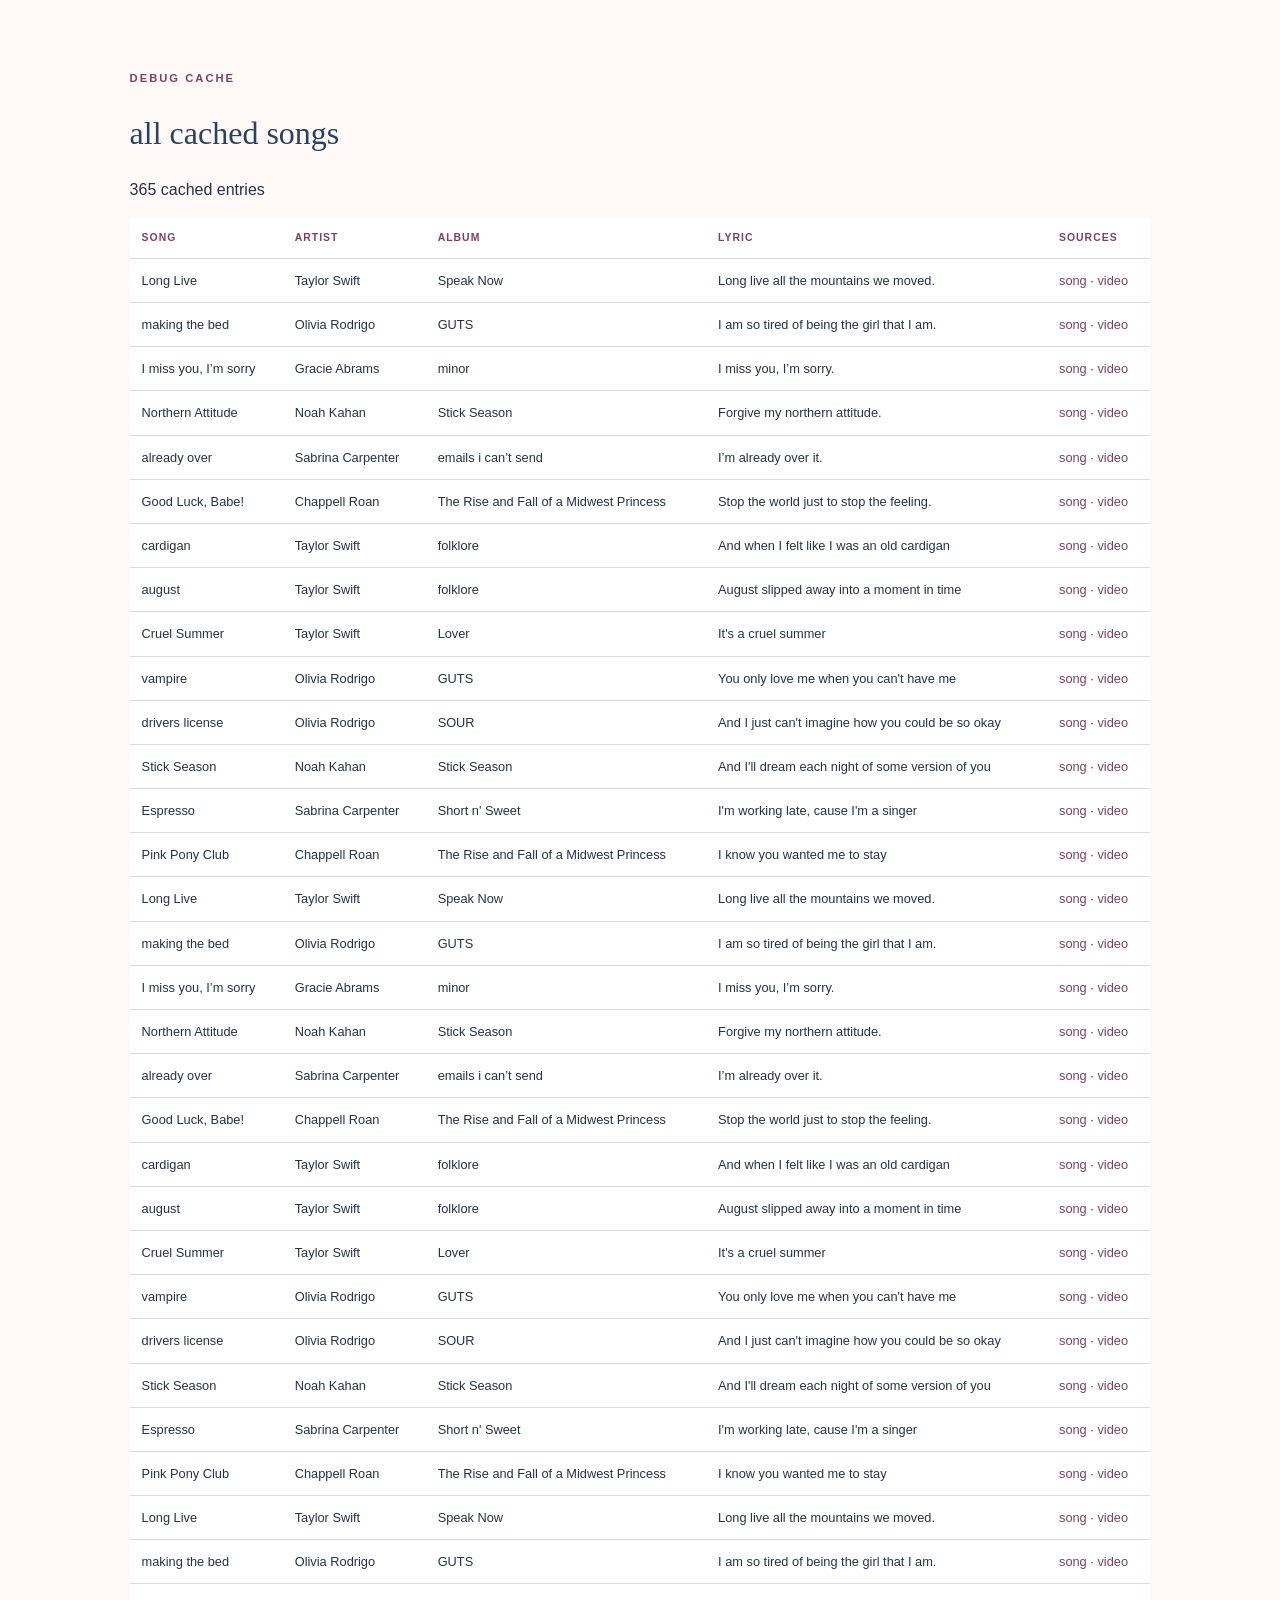
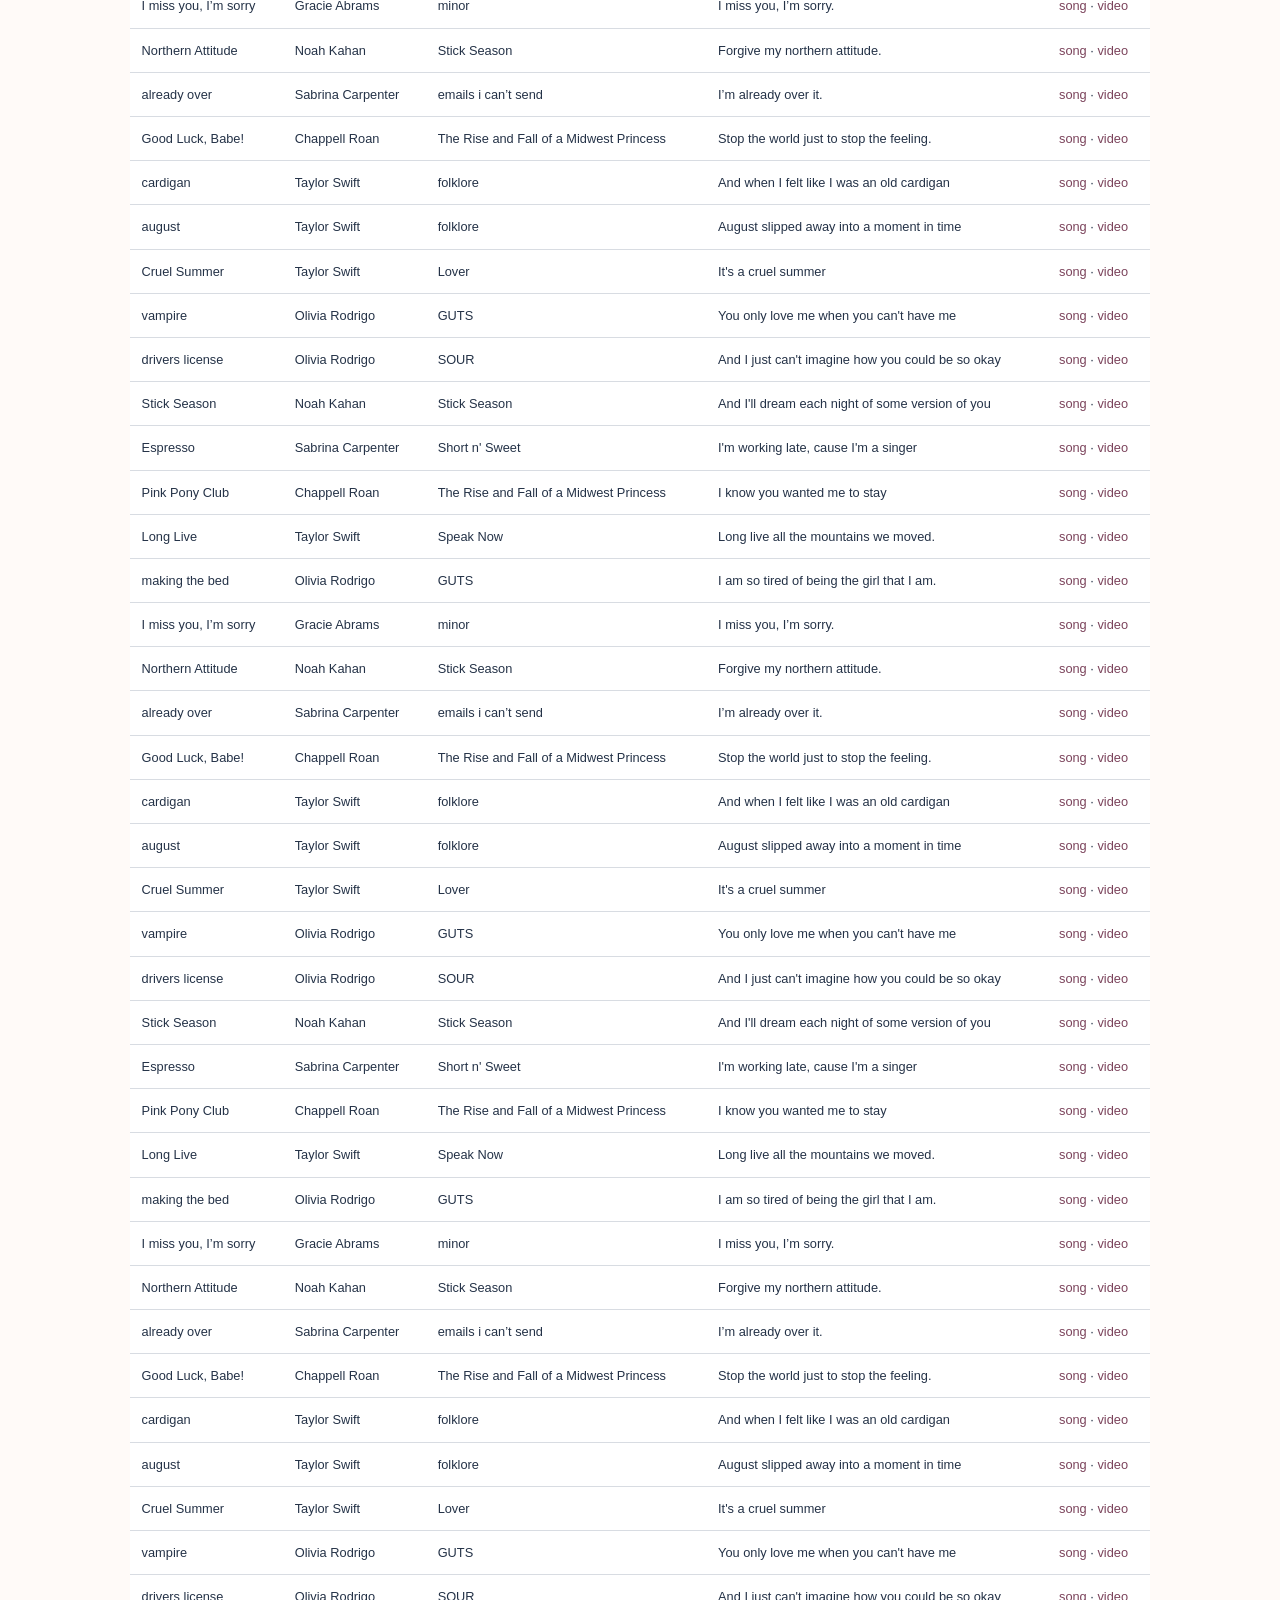
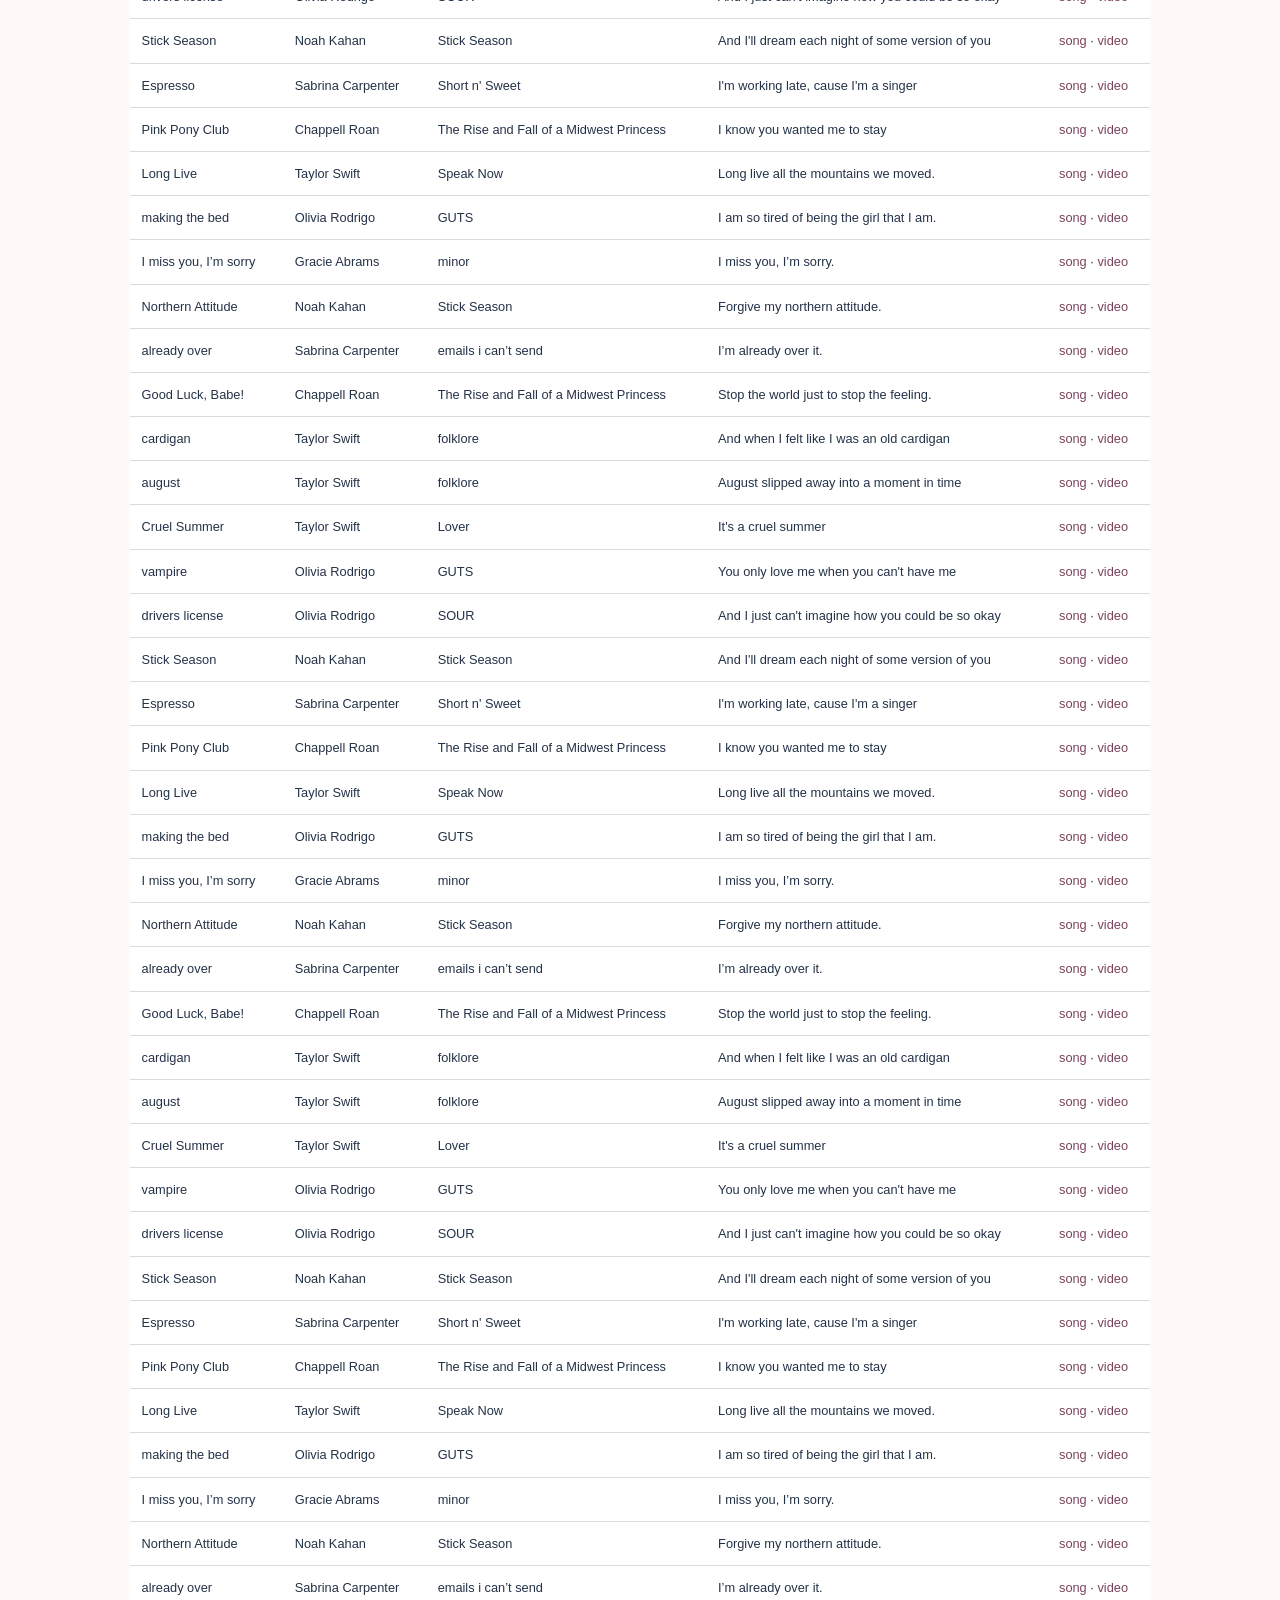
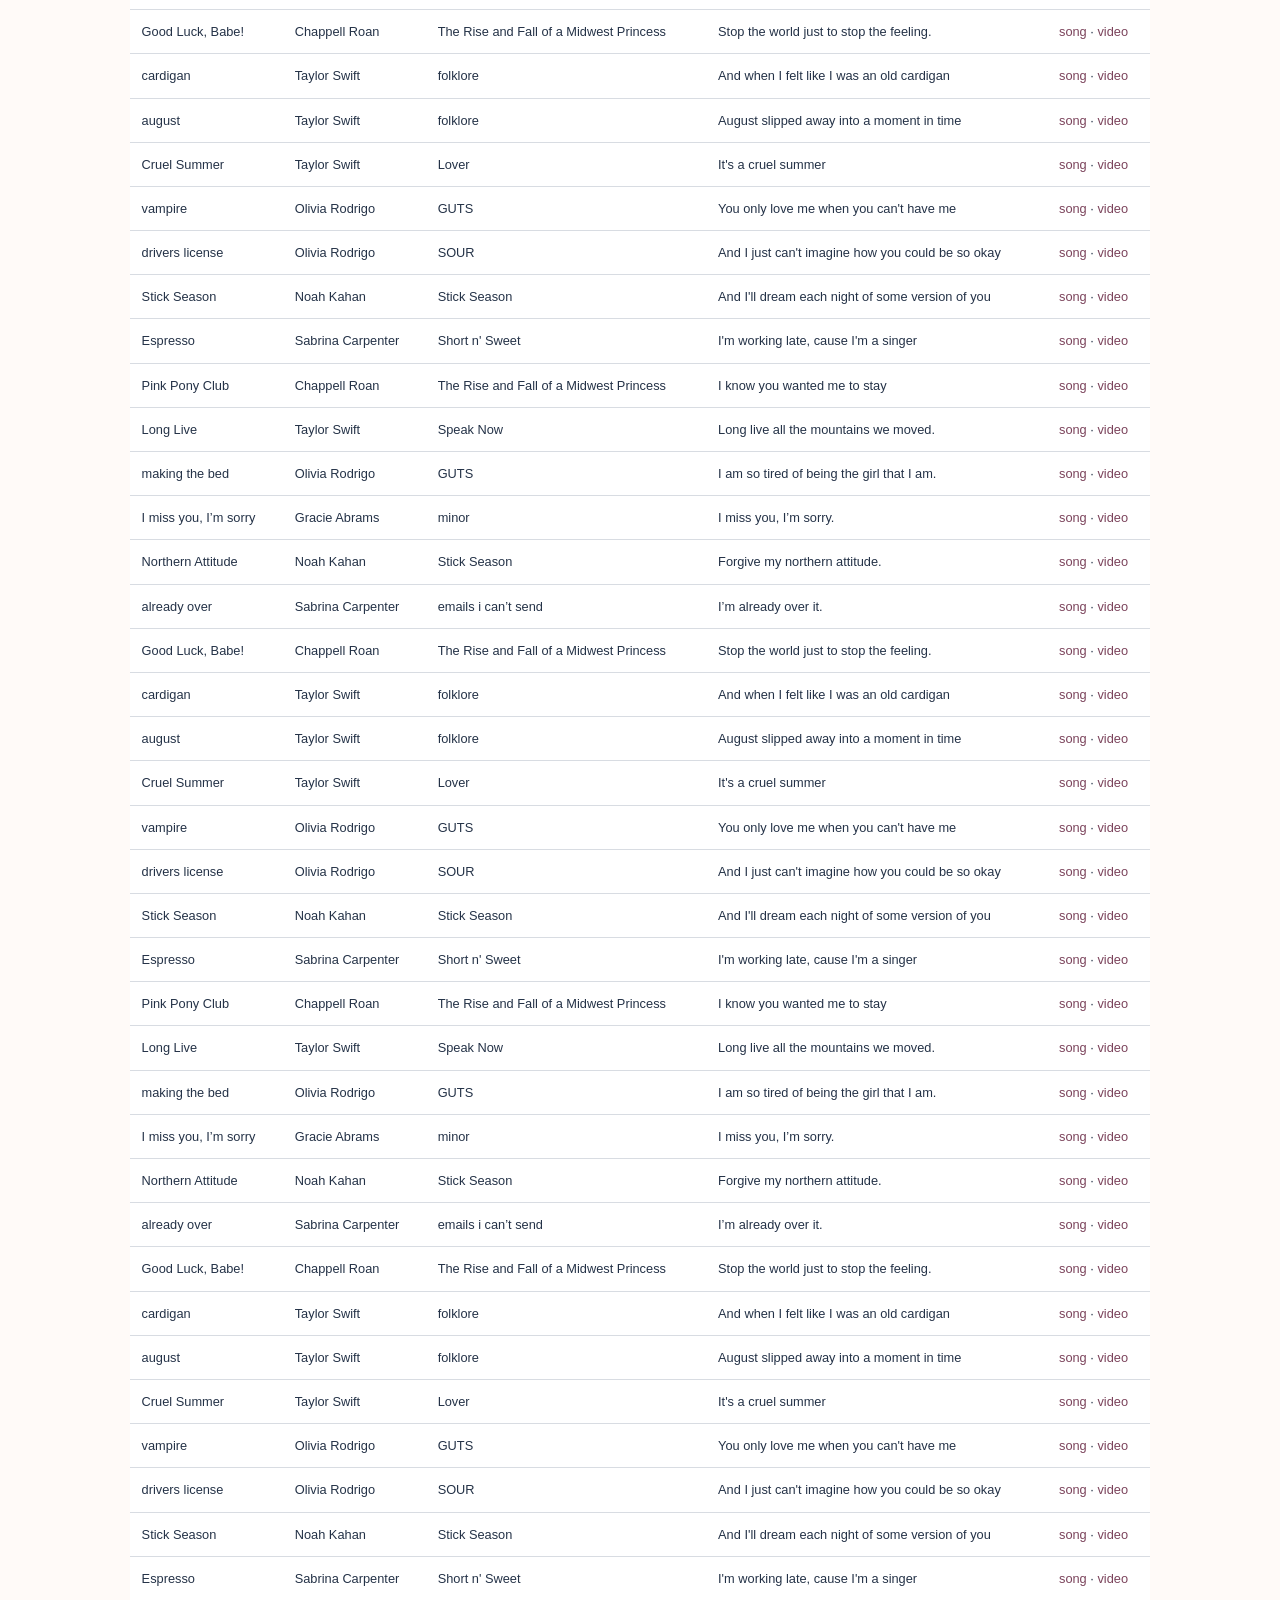
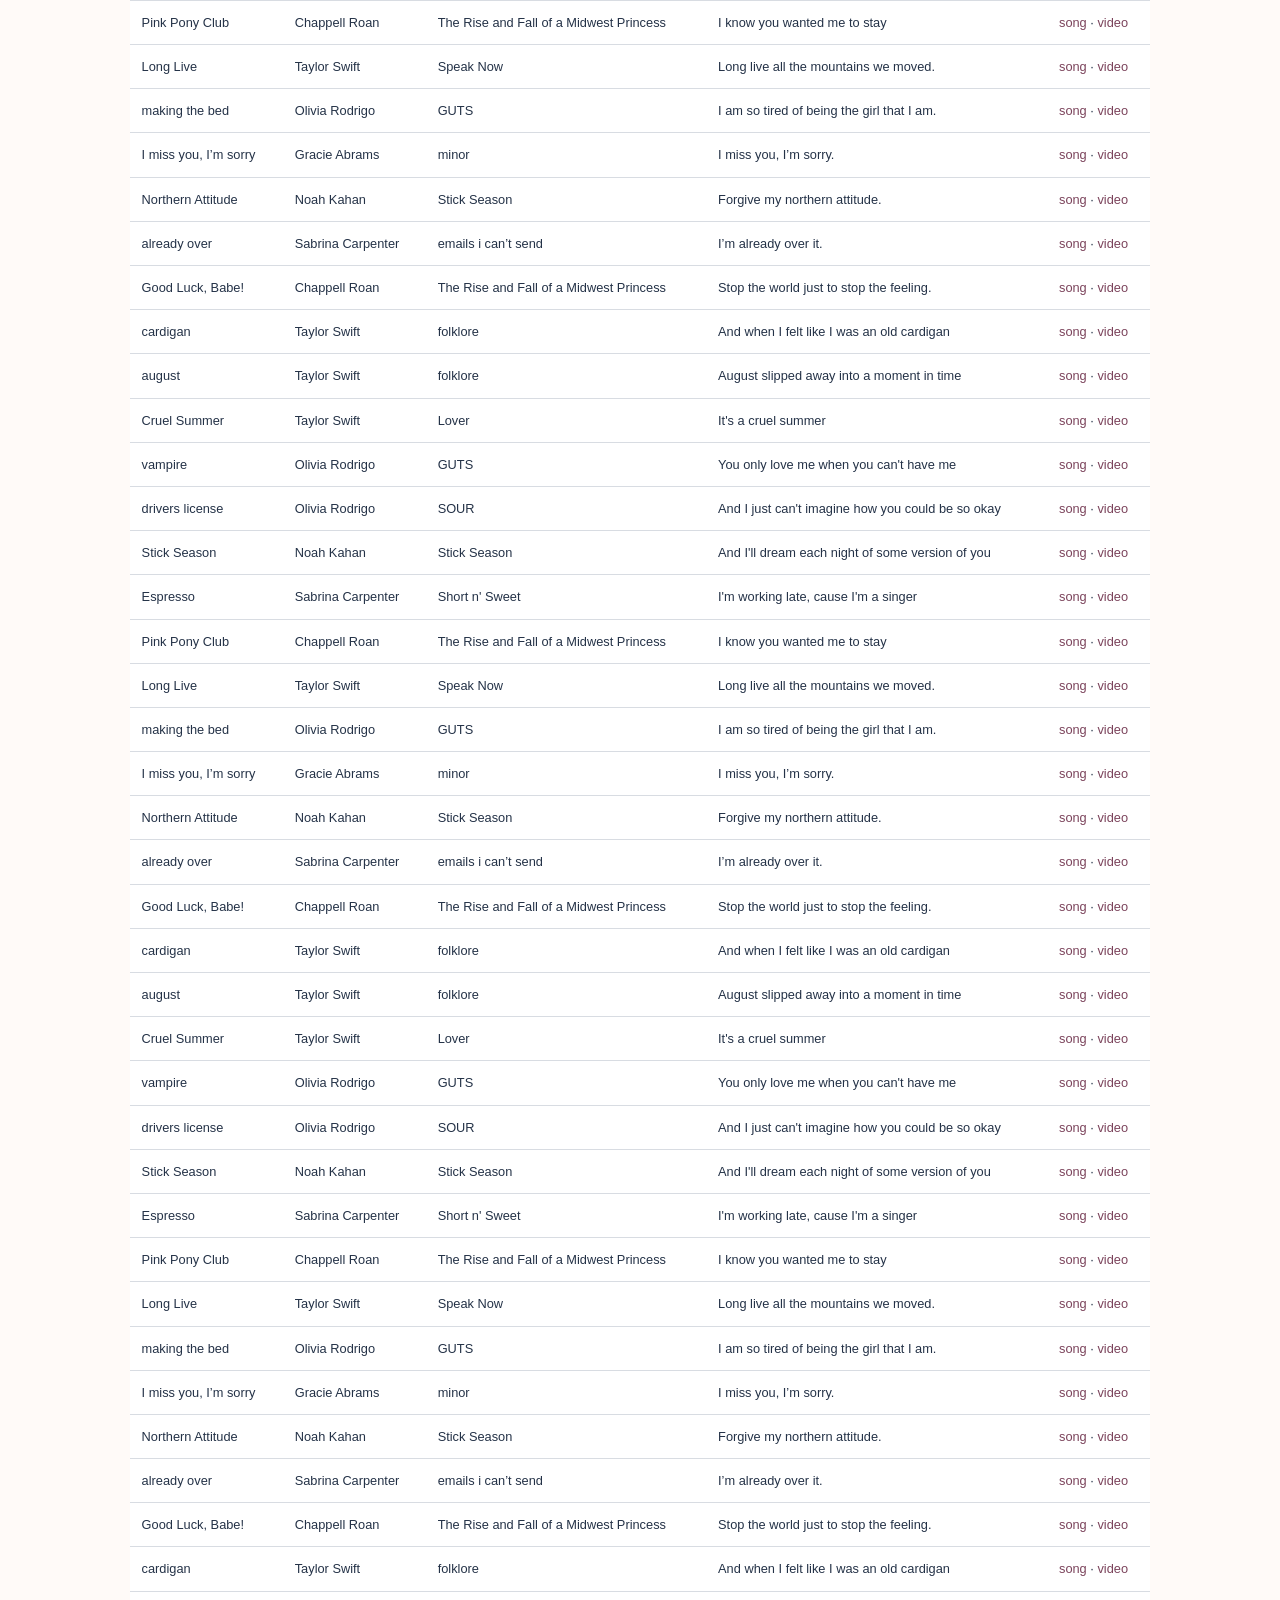
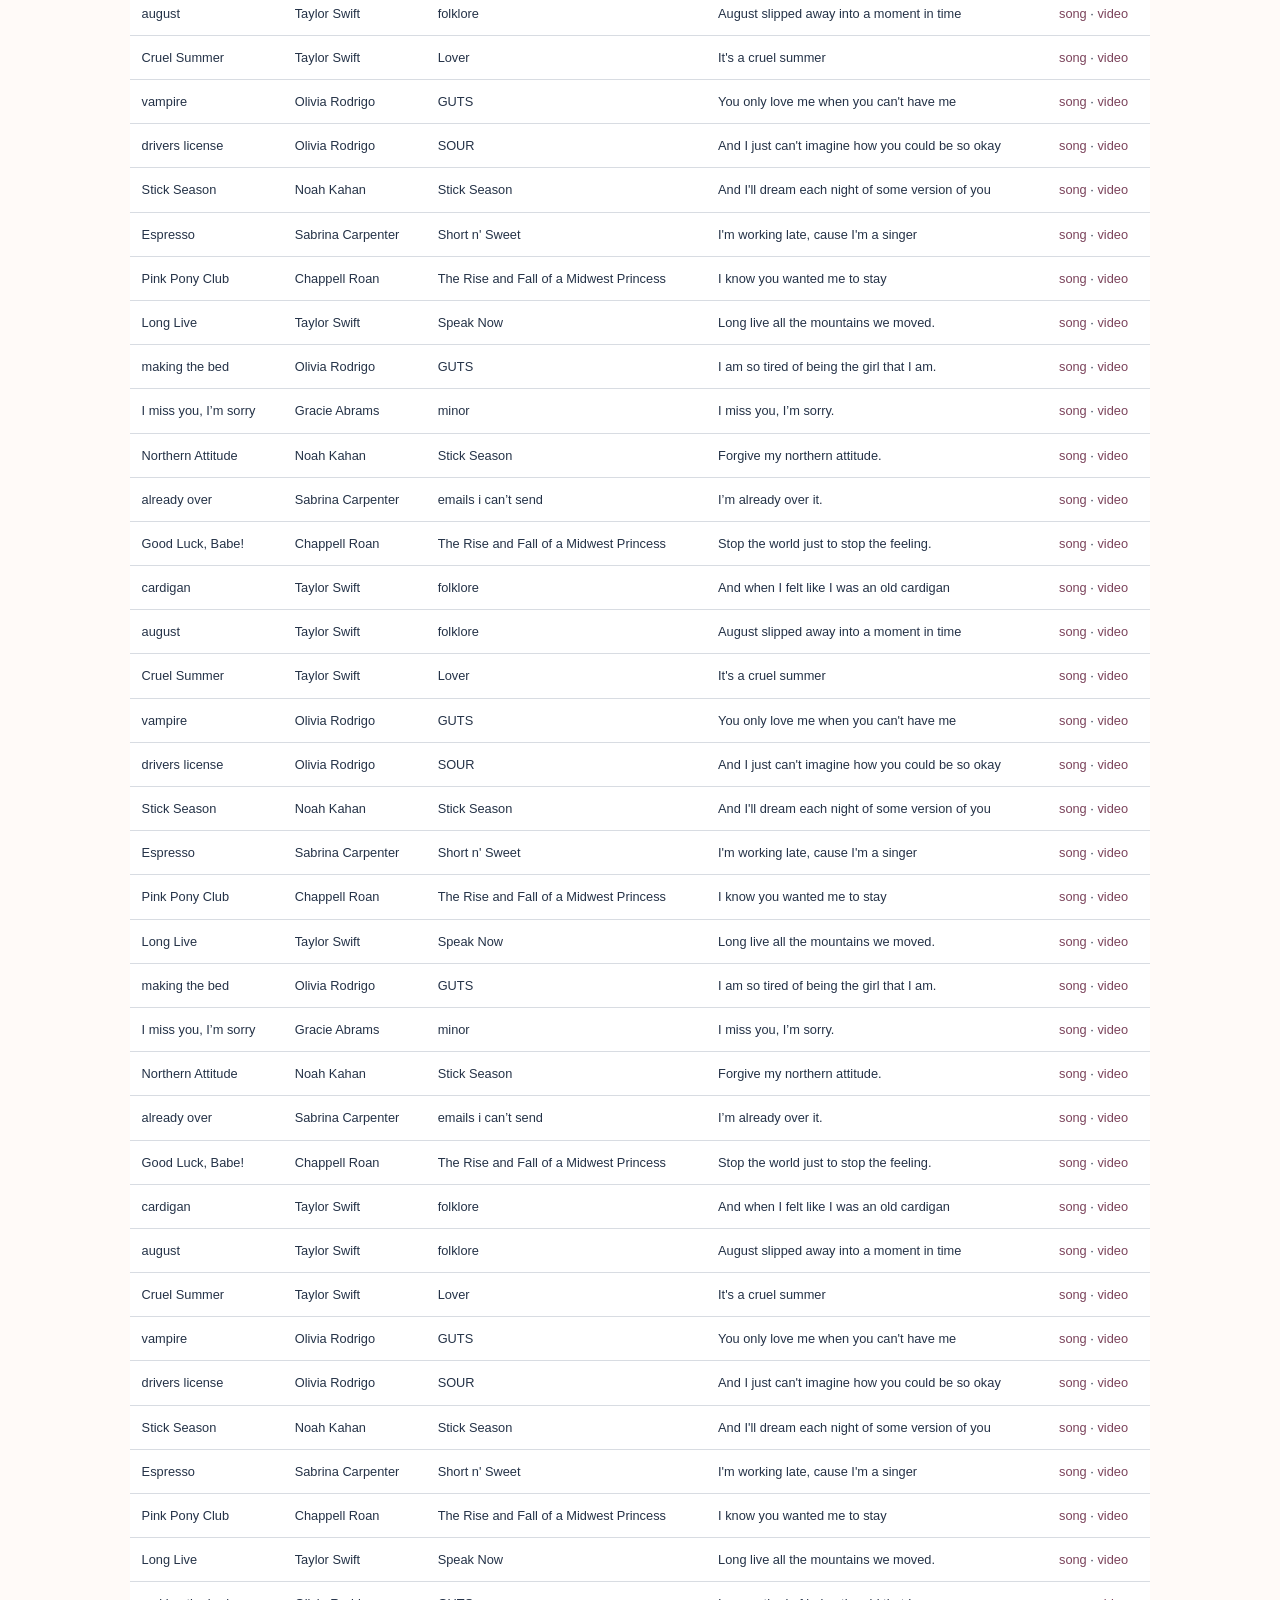
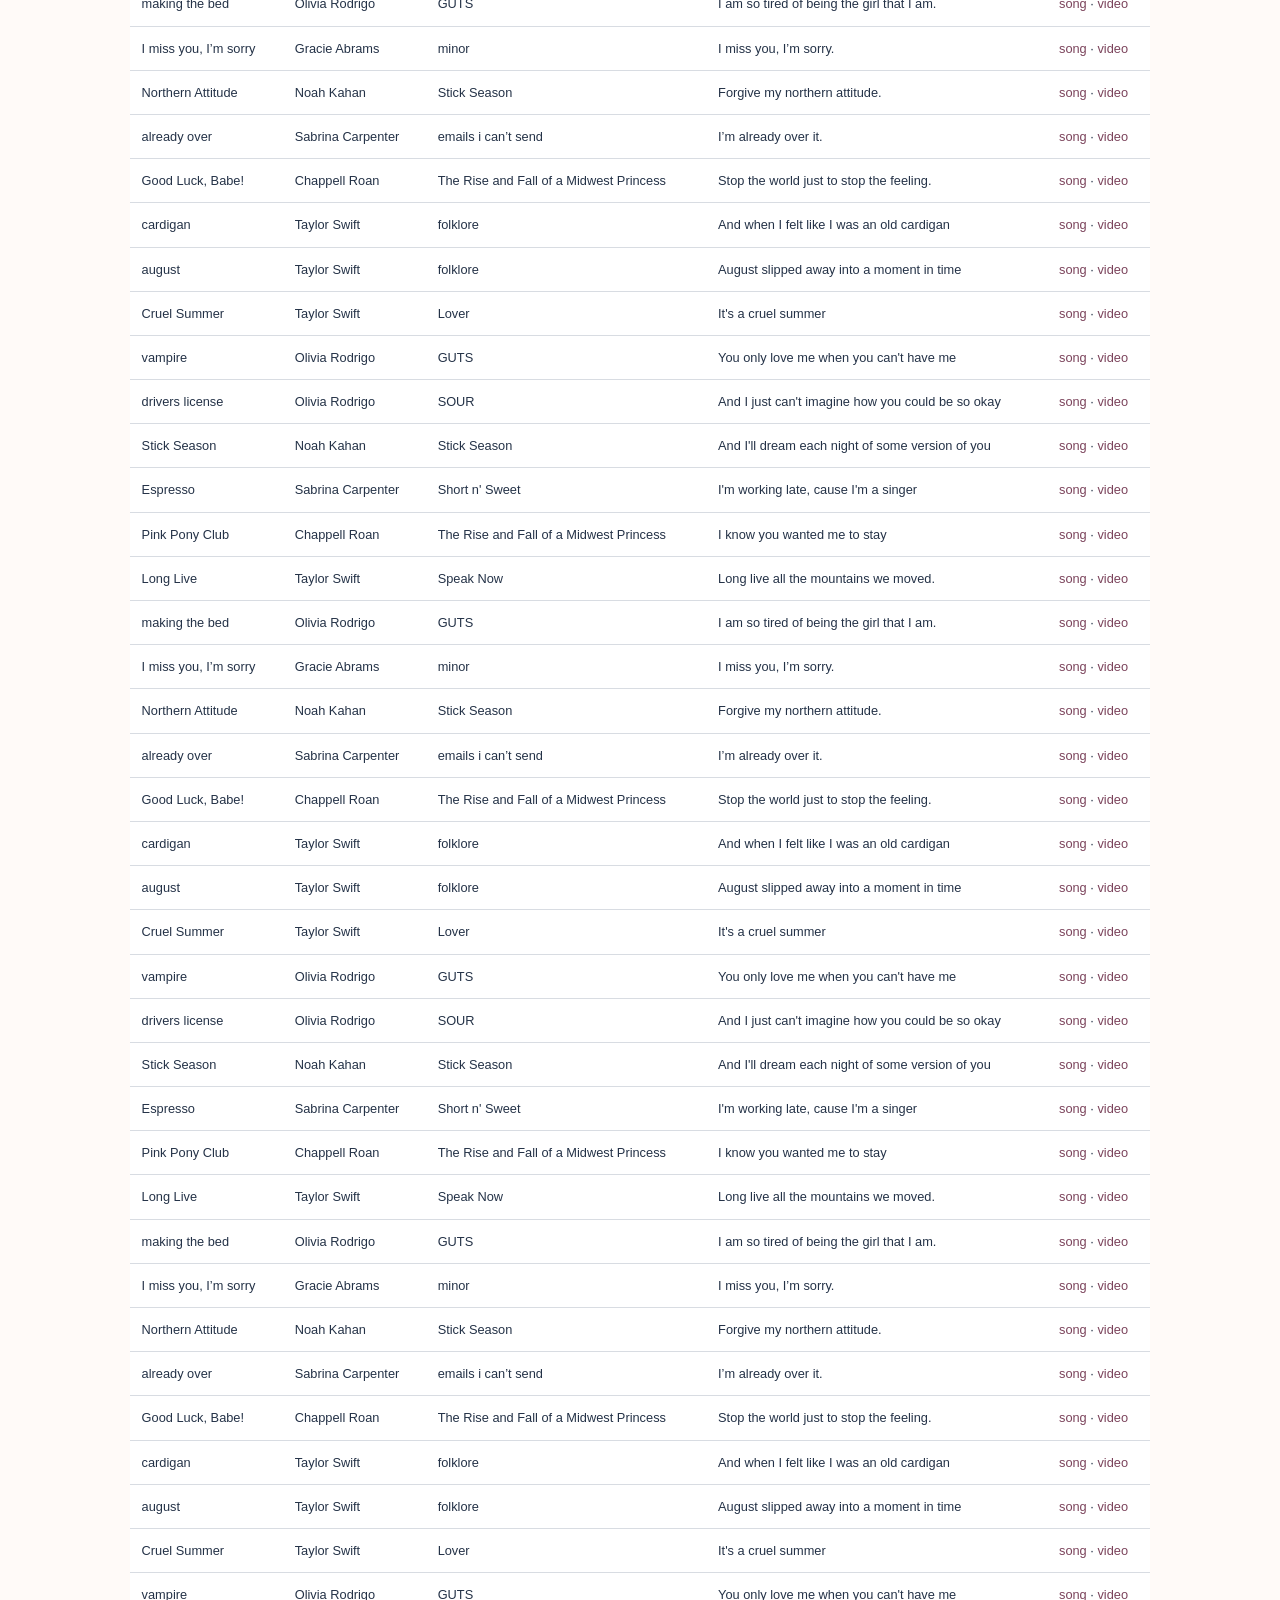
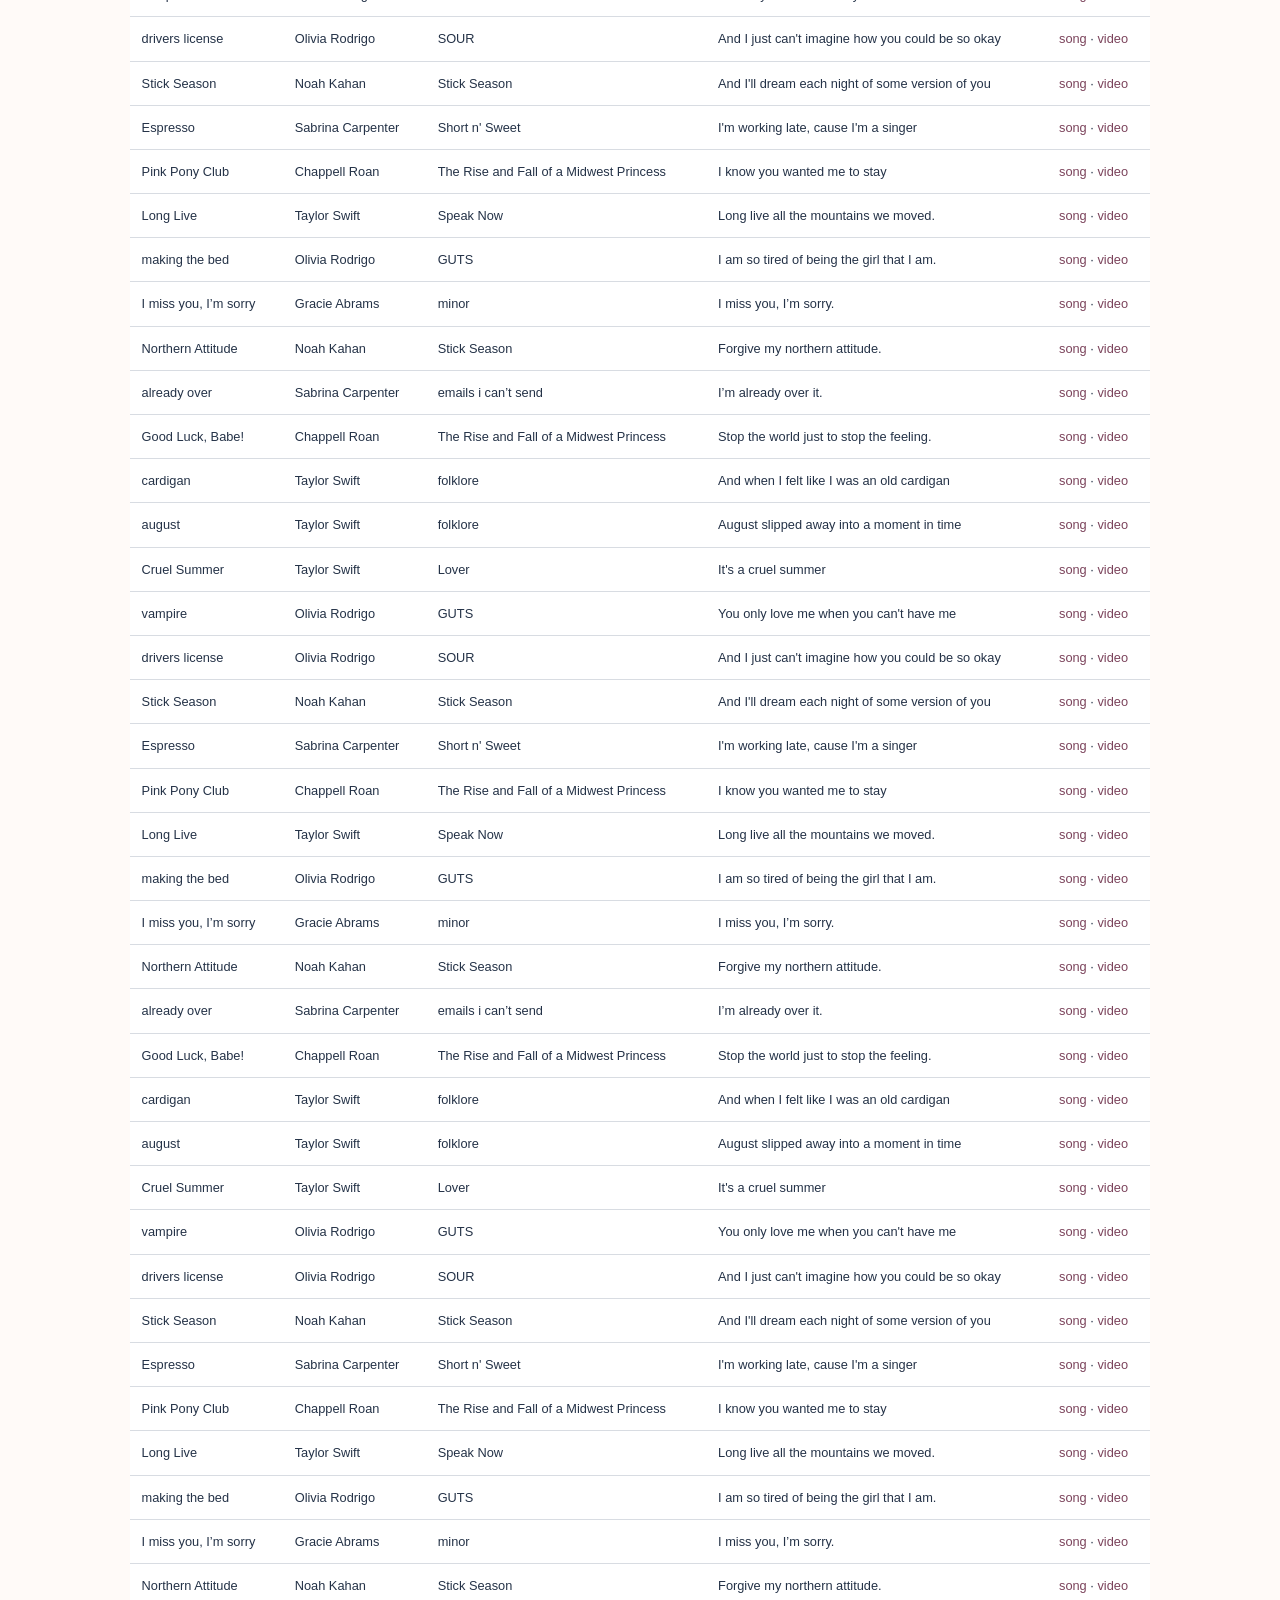
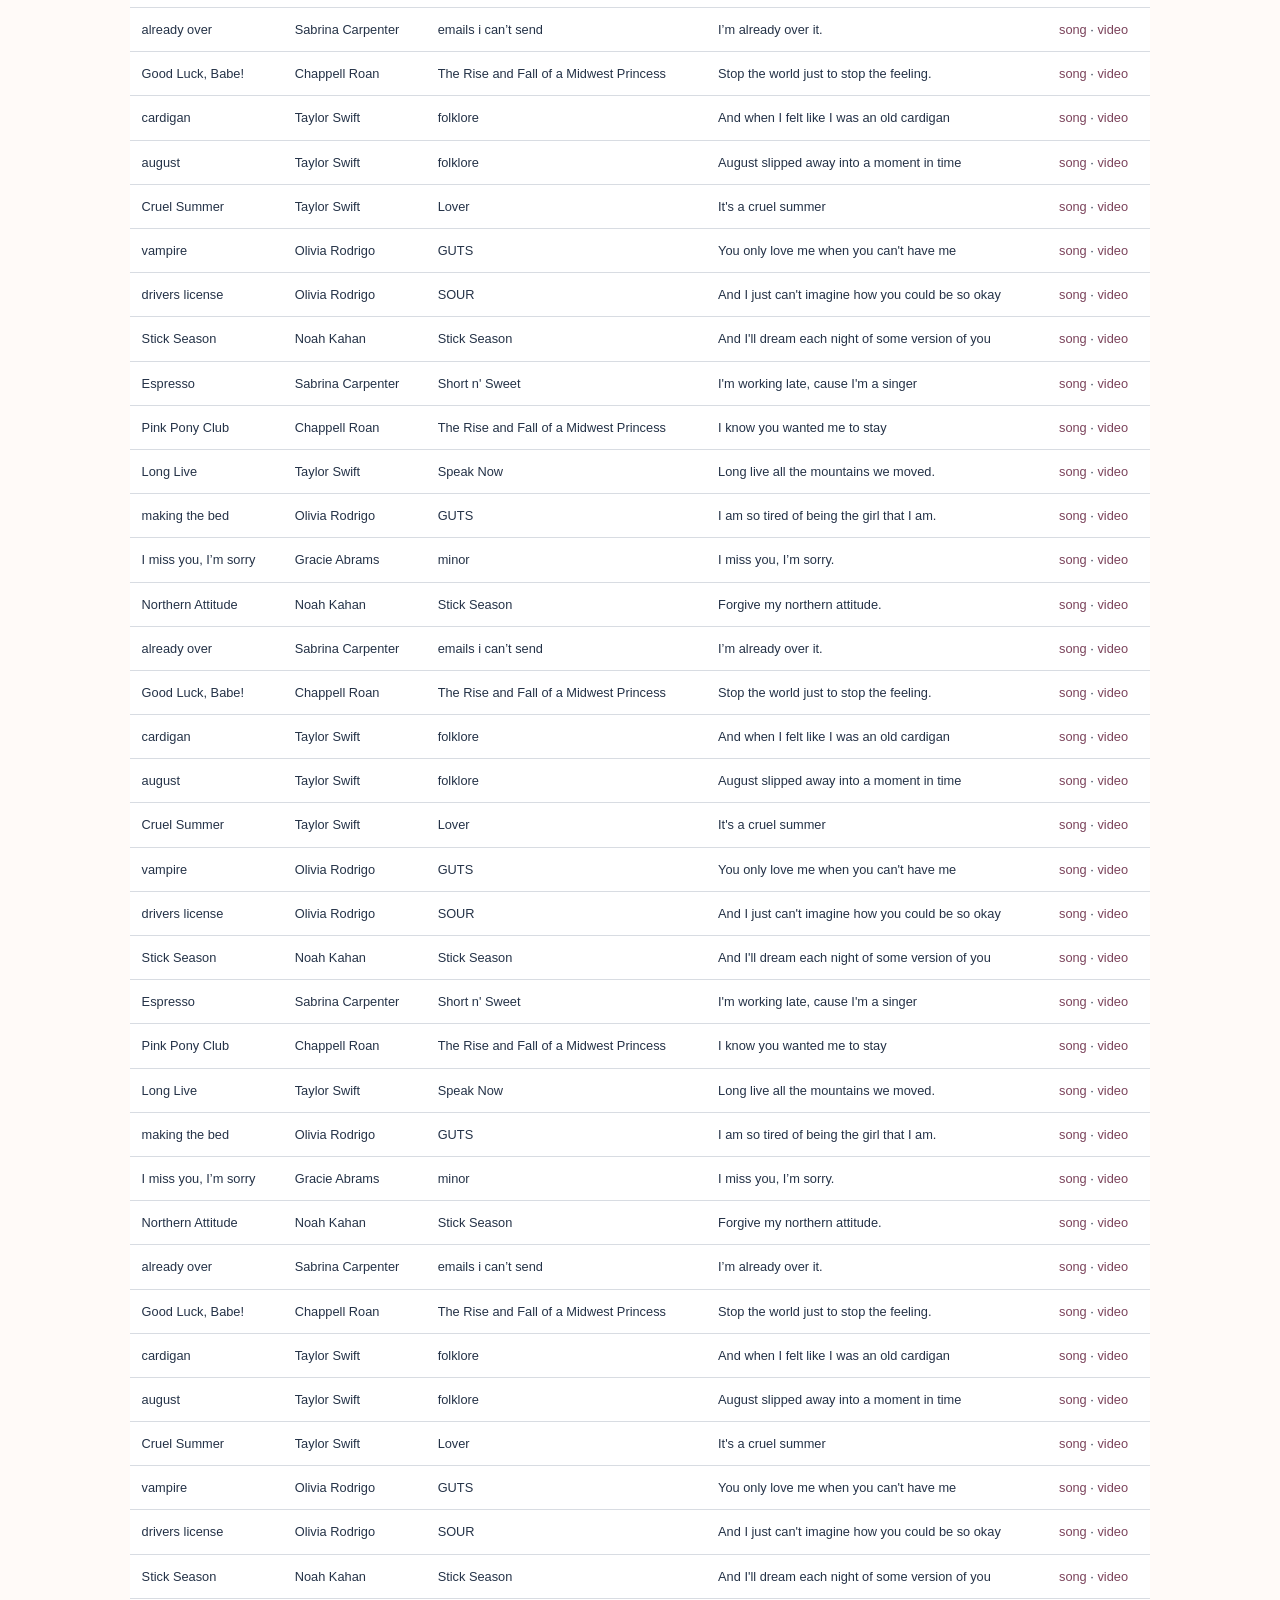
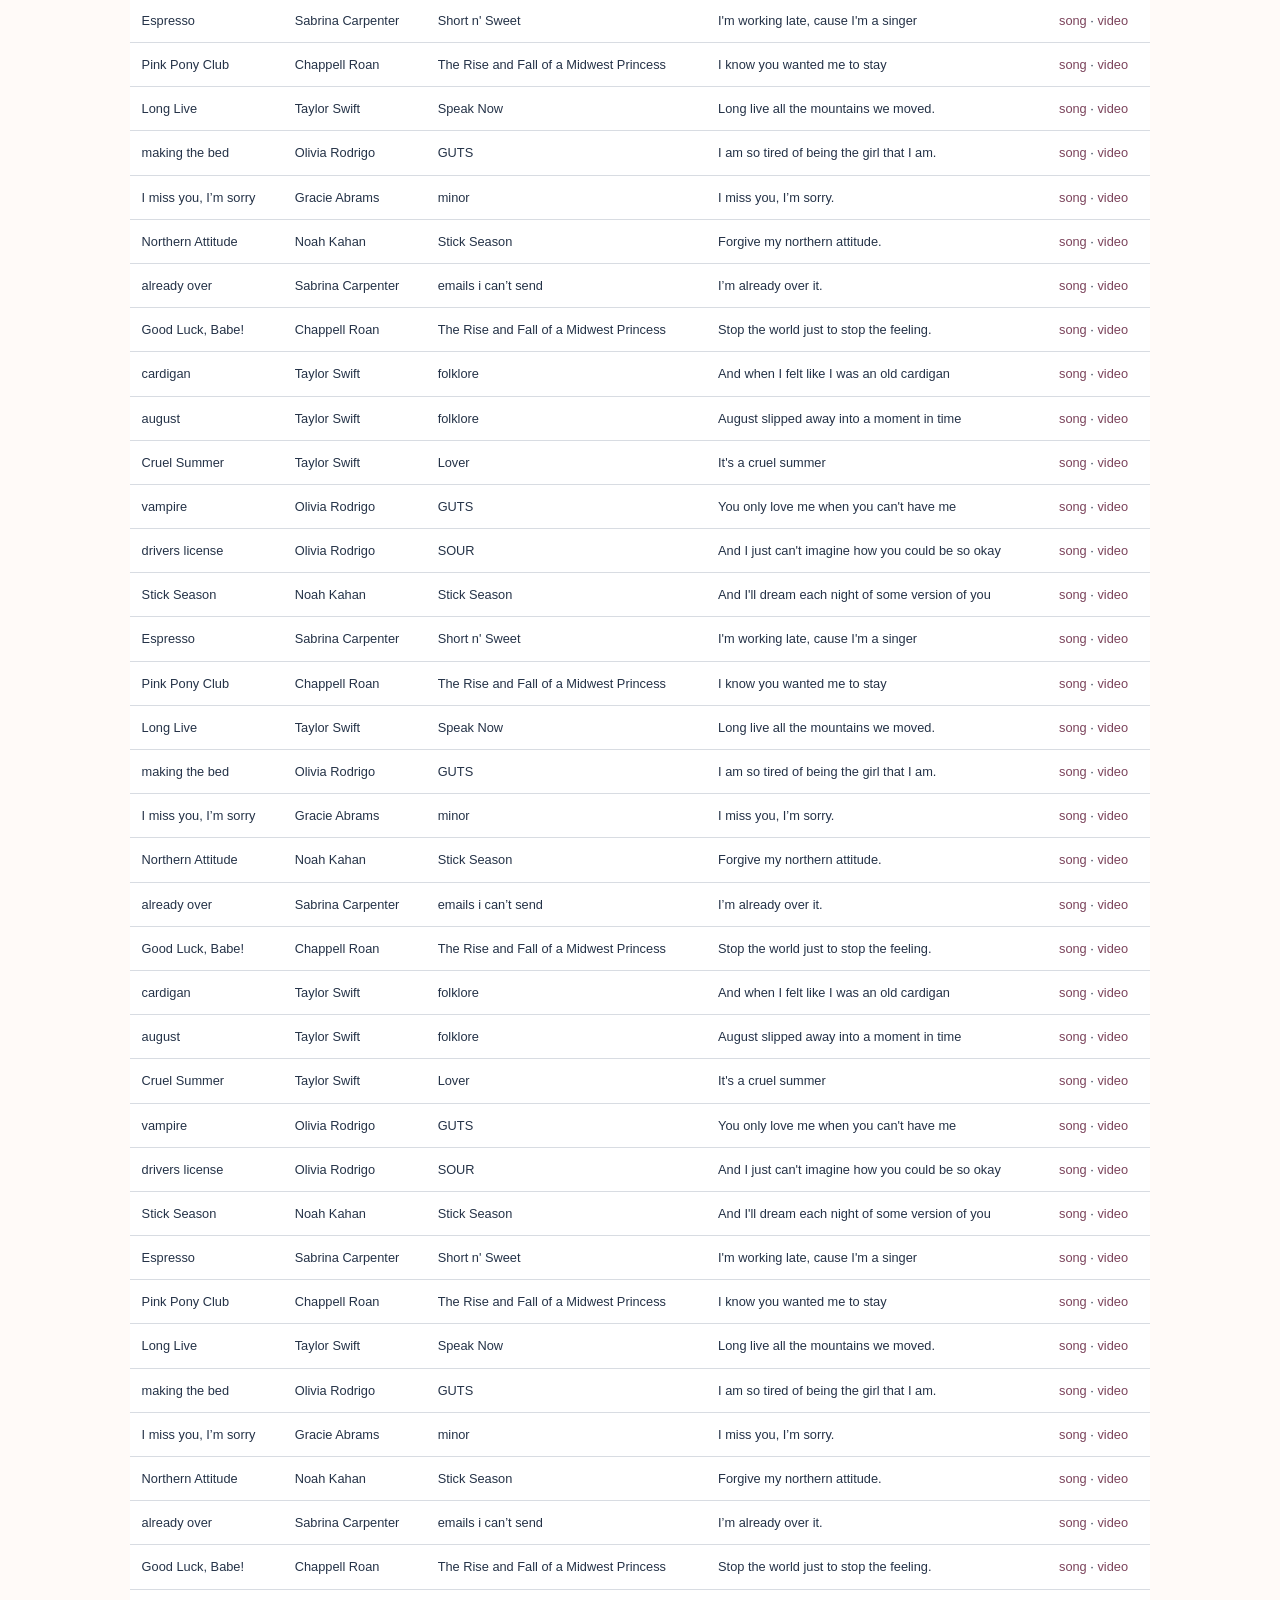
<file: debug-songs.html>
<!doctype html><html lang="en"><head><meta charset="UTF-8"><meta name="viewport" content="width=device-width,initial-scale=1"><title>song cache — debug</title><link rel="stylesheet" href="styles.css"><style>main{padding:70px clamp(22px,7vw,100px)}h1{font-family:'Special Elite';font-weight:400;color:var(--navy)}table{width:100%;border-collapse:collapse;background:white}th,td{text-align:left;padding:12px;border-bottom:1px solid var(--line);font-size:.8rem}th{color:var(--berry);text-transform:uppercase;letter-spacing:.1em;font-size:.65rem}a{color:var(--berry)}</style></head><body><main><p class="eyebrow">debug cache</p><h1>all cached songs</h1><p id="count"></p><table><thead><tr><th>Song</th><th>Artist</th><th>Album</th><th>Lyric</th><th>Sources</th></tr></thead><tbody id="rows"></tbody></table><p><a href="index.html">← back to today's tune</a></p></main><script>const songs=JSON.parse(localStorage.getItem('todaysTuneSongCache')||'[]');document.querySelector('#count').textContent=`${songs.length} cached entries`;document.querySelector('#rows').innerHTML=songs.map(s=>`<tr><td>${s.song}</td><td>${s.artist}</td><td>${s.album}</td><td>${s.lyric}</td><td><a href="${s.url}" target="_blank">song</a> · <a href="${s.video}" target="_blank">video</a></td></tr>`).join('');</script></body></html>
</file>
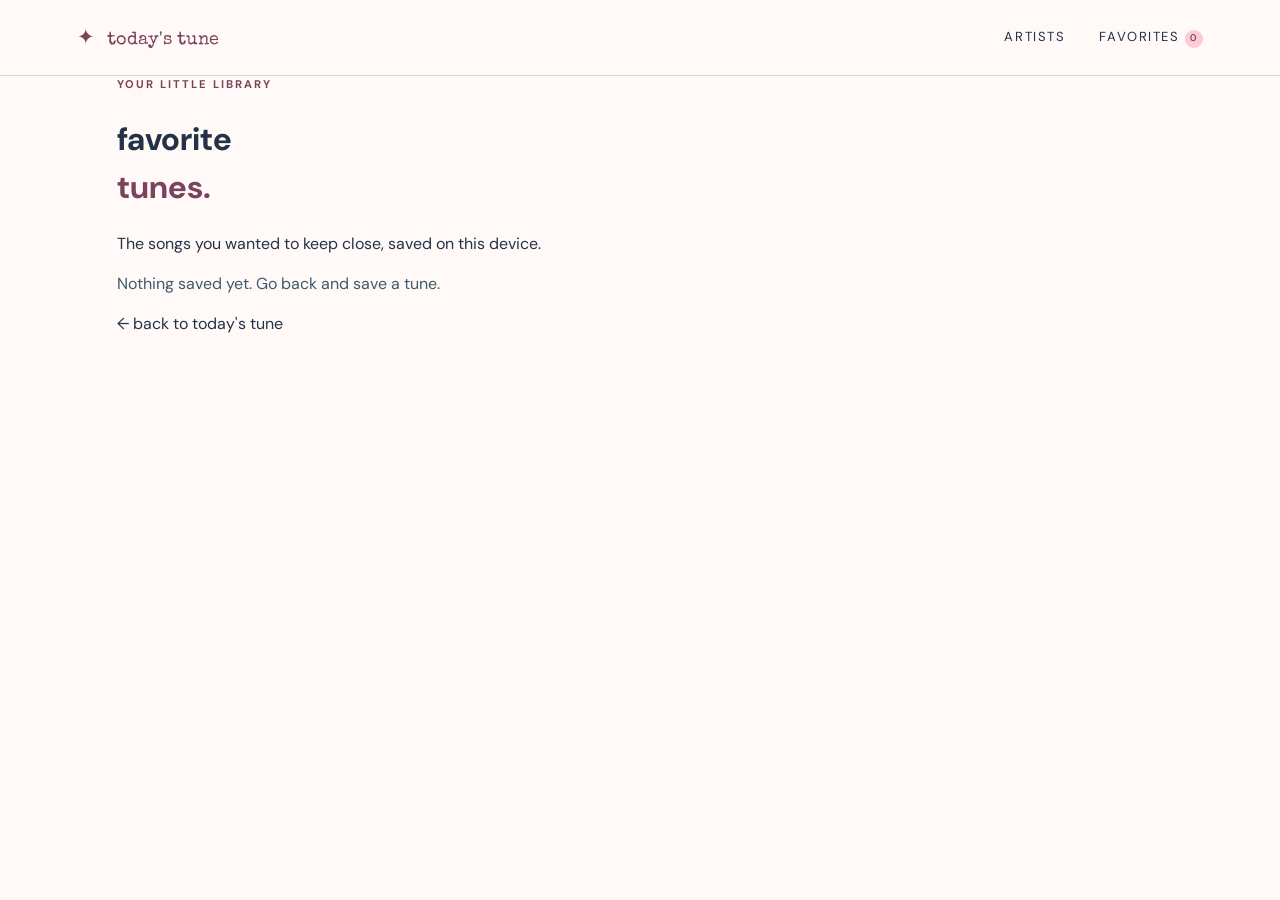
<file: favorites.html>
<!doctype html><html lang="en"><head><meta charset="UTF-8"><meta name="viewport" content="width=device-width,initial-scale=1"><title>favorites — today's tune</title><link rel="preconnect" href="https://fonts.googleapis.com"><link rel="preconnect" href="https://fonts.gstatic.com" crossorigin><link href="https://fonts.googleapis.com/css2?family=DM+Sans:wght@400;500;700&family=Special+Elite&display=swap" rel="stylesheet"><link rel="stylesheet" href="styles.css"><link rel="stylesheet" href="overrides.css"><link rel="stylesheet" href="final-overrides.css"><link rel="stylesheet" href="last-overrides.css"></head><body><header class="site-header"><a class="brand" href="index.html"><span class="brand-mark">✦</span> today's tune</a><nav><a href="index.html#artists">artists</a><a class="active" href="favorites.html">favorites <span id="favorite-count">0</span></a></nav></header><main class="favorites-page"><p class="eyebrow">your little library</p><h1>favorite<br><em>tunes.</em></h1><p class="favorites-lede">The songs you wanted to keep close, saved on this device.</p><div id="favorites-list" class="favorites-list"><p class="empty-state">Nothing saved yet. Go back and save a tune.</p></div><a class="back-home" href="index.html">← back to today's tune</a></main><script src="favorites-page.js"></script></body></html>
</file>
<file: styles.css>
:root{--berry:#7b435b;--pink:#ffcad4;--sky:#90c3c8;--slate:#3d5a6c;--thistle:#cab6cd;--navy:#2b4162;--paper:#fffaf8;--ink:#243247;--line:rgba(43,65,98,.18)}*{box-sizing:border-box}html{scroll-behavior:smooth}body{margin:0;background:var(--paper);color:var(--ink);font-family:'DM Sans',sans-serif;line-height:1.5}a{color:inherit;text-decoration:none}.site-header{height:76px;padding:0 clamp(22px,6vw,88px);display:flex;align-items:center;justify-content:space-between;border-bottom:1px solid var(--line);background:rgba(255,250,248,.88);backdrop-filter:blur(10px);position:sticky;top:0;z-index:5}.brand{font-family:'Special Elite',serif;font-size:1.15rem;color:var(--berry)}.brand-mark{font-family:serif;font-size:1.3rem;margin-right:7px}.site-header nav{display:flex;gap:34px;font-size:.82rem;text-transform:uppercase;letter-spacing:.12em}.site-header nav a:hover{color:var(--berry)}.icon-button{border:1px solid var(--berry);background:transparent;color:var(--berry);border-radius:50%;width:34px;height:34px;font-size:1.25rem;cursor:pointer;transition:.25s}.icon-button:hover{background:var(--berry);color:white;transform:rotate(180deg)}main{max-width:1200px;margin:auto;padding:0 clamp(22px,6vw,88px)}.hero{min-height:530px;display:flex;align-items:center;justify-content:space-between;padding:76px 0 65px;position:relative}.hero:after{content:'';position:absolute;width:340px;height:340px;border-radius:50%;background:var(--pink);opacity:.48;right:7%;top:60px;z-index:-1}.eyebrow{font-size:.7rem;letter-spacing:.18em;text-transform:uppercase;font-weight:700;color:var(--berry);margin:0 0 22px}.dot{display:inline-block;width:8px;height:8px;border-radius:50%;background:var(--berry);margin-right:7px}.hero h1,.section-heading h2,.about-section h2{font-family:'Special Elite',serif;font-weight:400;line-height:.98;font-size:clamp(3.5rem,8vw,7.5rem);letter-spacing:-.06em;margin:0;color:var(--navy)}em{font-style:normal;color:var(--berry)}.intro{font-size:1.08rem;max-width:330px;margin-top:30px;color:var(--slate)}.hero-sticker{width:158px;height:158px;border:1px solid var(--berry);border-radius:50%;display:flex;flex-direction:column;align-items:center;justify-content:center;transform:rotate(12deg);color:var(--berry);font-family:'Special Elite';font-size:1rem;text-transform:uppercase;text-align:center;letter-spacing:.08em}.hero-sticker strong{font-size:2rem;line-height:1;margin-top:6px}.tune-card{background:var(--navy);color:var(--paper);padding:clamp(28px,5vw,62px);border-radius:4px;position:relative;box-shadow:12px 12px 0 var(--sky)}.card-topline,.tune-footer{display:flex;justify-content:space-between;align-items:center}.card-topline{font-size:.68rem;letter-spacing:.17em;text-transform:uppercase;color:var(--thistle)}.saved{color:var(--pink);cursor:pointer}.lyric-wrap{max-width:800px;margin:62px auto 65px;text-align:center;position:relative}.quote-mark{font-family:Georgia,serif;color:var(--pink);font-size:6rem;line-height:.2;vertical-align:-.5em}.quote-mark.closing{vertical-align:-.95em}.lyric-wrap blockquote{font-family:'Special Elite',serif;font-size:clamp(1.7rem,4vw,3.3rem);line-height:1.18;margin:0;color:white}.song-title{font-family:'Special Elite';font-size:1.55rem;margin:0 0 3px;color:var(--pink)}.artist-name{margin:0;color:var(--thistle);font-size:.88rem}.artist-name span{margin:0 7px;color:var(--sky)}.listen-link{font-size:.75rem;text-transform:uppercase;letter-spacing:.12em;border-bottom:1px solid var(--pink);padding-bottom:5px;color:var(--pink)}.listen-link span{font-size:1rem;margin-left:6px}.artist-section{padding:150px 0 110px}.section-heading{display:grid;grid-template-columns:1.1fr .8fr;align-items:end;margin-bottom:54px}.section-heading .eyebrow{grid-column:1/-1}.section-heading h2{font-size:clamp(3rem,6vw,5.2rem)}.section-note{max-width:220px;color:var(--slate);font-size:.95rem;margin:0 0 5px}.artist-grid{display:grid;grid-template-columns:repeat(3,1fr);gap:18px}.artist-card{padding:24px;min-height:220px;display:flex;flex-direction:column;justify-content:space-between;border-radius:3px;transition:transform .25s}.artist-card:hover{transform:translateY(-7px)}.artist-card:nth-child(1){background:var(--pink)}.artist-card:nth-child(2){background:var(--sky)}.artist-card:nth-child(3){background:var(--thistle)}.artist-card:nth-child(4){background:var(--berry);color:var(--paper)}.artist-card:nth-child(5){background:#dceff0}.artist-card:nth-child(6){background:var(--navy);color:white}.artist-index{font-size:.67rem;letter-spacing:.15em;opacity:.7}.artist-card h3{font-family:'Special Elite';font-size:1.8rem;font-weight:400;margin:25px 0 4px}.artist-card p{font-size:.8rem;margin:0;opacity:.75}.artist-card .arrow{font-size:1.4rem;align-self:flex-end}.about-section{border-top:1px solid var(--line);padding:100px 0 120px;display:grid;grid-template-columns:1fr 1fr;gap:70px;align-items:end}.about-section h2{font-size:clamp(2.8rem,5vw,5rem)}.about-section>p{font-size:1.15rem;max-width:350px;color:var(--slate);margin:0}footer{padding:24px clamp(22px,6vw,88px);border-top:1px solid var(--line);display:flex;justify-content:space-between;font-size:.7rem;letter-spacing:.08em;text-transform:uppercase;color:var(--slate)}.heart{color:var(--berry)}@media(max-width:700px){.site-header nav{display:none}.hero{min-height:480px;padding:65px 0 55px}.hero-sticker{width:105px;height:105px;font-size:.7rem}.hero-sticker strong{font-size:1.4rem}.hero:after{width:230px;height:230px;right:0;top:80px}.section-heading,.about-section{grid-template-columns:1fr;gap:24px}.artist-grid{grid-template-columns:1fr 1fr}.artist-card{min-height:190px;padding:18px}.artist-card h3{font-size:1.35rem}.tune-footer{align-items:flex-end;gap:20px}.listen-link{font-size:.62rem}footer{flex-direction:column;gap:8px}}@media(max-width:430px){.artist-grid{grid-template-columns:1fr}.hero h1{font-size:3.5rem}.tune-footer{display:block}.listen-link{display:inline-block;margin-top:24px}}
</file>
<file: overrides.css>
.hero{min-height:410px;padding:48px 0 45px}.card-inner{position:relative;min-height:390px;transform-style:preserve-3d;transition:transform .65s}.tune-card.flipped .card-inner{transform:rotateY(180deg)}.card-front,.card-back{backface-visibility:hidden;position:absolute;inset:0;display:flex;flex-direction:column;justify-content:space-between}.card-back{transform:rotateY(180deg);display:grid;grid-template-columns:180px 1fr;gap:32px;align-items:center}.card-back img{width:180px;height:250px;object-fit:cover}.card-back h2{font-family:'Special Elite';font-size:2.8rem;color:var(--pink)}.card-back p{color:var(--thistle);max-width:430px}.back-button{border:1px solid var(--pink);color:var(--pink);background:transparent;padding:8px 14px}.flip-hint{text-transform:uppercase;letter-spacing:.12em;font-size:.64rem;color:var(--sky)}.favorites-section{padding:90px 0 110px;border-top:1px solid var(--line)}.favorites-list{max-width:650px}.empty-state{color:var(--slate)}.favorite-item{display:flex;justify-content:space-between;padding:16px 0;border-bottom:1px solid var(--line)}.favorite-item strong{display:block;font-family:'Special Elite';font-weight:400;color:var(--berry)}.favorite-item span{font-size:.8rem;color:var(--slate)}.favorite-item button{border:0;background:transparent;color:var(--berry);font-size:1.3rem}.site-header nav span{display:inline-flex;align-items:center;justify-content:center;min-width:18px;height:18px;border-radius:50%;background:var(--pink);font-size:.6rem}@media(max-width:700px){.hero{min-height:370px}.card-back{grid-template-columns:110px 1fr}.card-back img{width:110px;height:170px}.card-back h2{font-size:2rem}}
</file>
<file: final-overrides.css>
.saved{background:transparent!important;border:0!important;color:var(--pink);padding:0}.artist-card:nth-child(7){background:var(--thistle);color:var(--ink)}.artist-card:nth-child(8){background:var(--pink);color:var(--ink)}.artist-card:nth-child(9){background:var(--sky);color:var(--ink)}#favorites{display:none;position:fixed;inset:0;background:var(--paper);z-index:20;padding:120px clamp(22px,8vw,140px);overflow:auto}body.favorites-open #favorites{display:block}body.favorites-open{overflow:hidden}body.favorites-open #favorites:before{content:'×';position:fixed;top:28px;right:clamp(22px,6vw,88px);font-size:2rem;color:var(--berry);cursor:pointer}
</file>
<file: last-overrides.css>
#shuffleButton{display:none}
</file>
